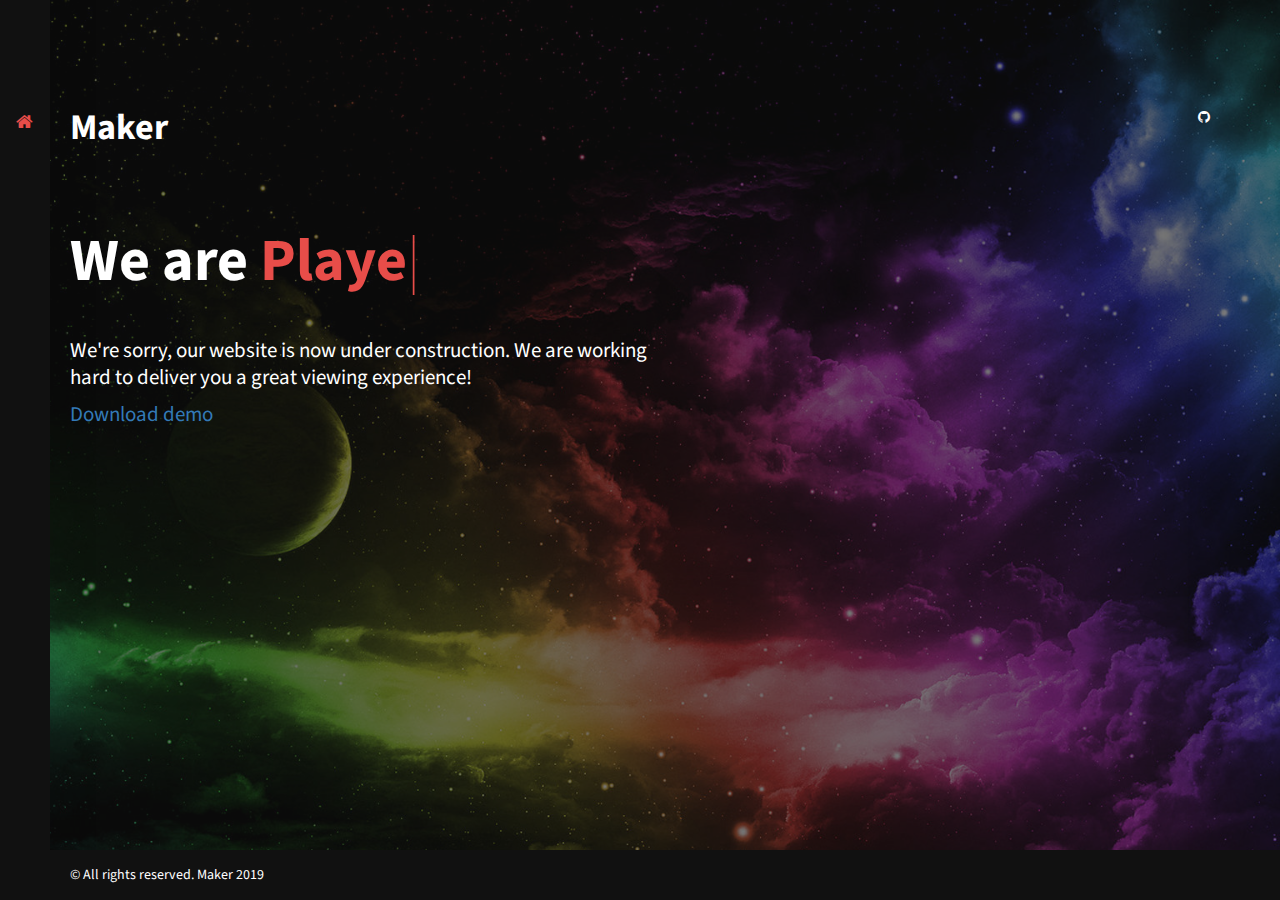
<file: index.html>
﻿<!DOCTYPE HTML>

<html>
<head>
<meta name="viewport" content="width=device-width, initial-scale=1, maximum-scale=1" />
<meta charset="utf-8">

<!-- Description, Keywords and Author -->

<meta name="description" content="">
<meta name="author" content="">
<title>Maker</title>
<link rel="shortcut icon" href="images/icon.ico" type="image/x-icon">

<!-- style -->

<link href="css/style.css" rel="stylesheet">

<!-- style -->

<!-- bootstrap -->

<link href="css/bootstrap.min.css" rel="stylesheet">

<!-- responsive -->

<link href="css/responsive.css" rel="stylesheet">

<!-- font-awesome -->

<link href="css/font-awesome.min.css" rel="stylesheet">

<!-- font-awesome -->

</head>

<body>

<!-- side bar -->

<aside role="siderbar-nav" class="side-bar">
  <nav>
    <ul class="nav nav-tabs">
      <li class="active"><a data-toggle="tab" href="#home" title="Home"><i class="fa fa-home" aria-hidden="true"></i></a></li>
      <!-- <li><a data-toggle="tab" href="#menu1" title="About"><i class="fa fa-info-circle" aria-hidden="true"></i></a></li>
      <li><a data-toggle="tab" href="#menu2" title="Subscribe"><i class="fa fa-paper-plane" aria-hidden="true"></i></a></li>
      <li><a data-toggle="tab" href="#menu3" title="Contact"><i class="fa fa-envelope" aria-hidden="true"></i></a></li>
	-->
    </ul>
  </nav>
</aside>

<!-- side bar --> 

<!-- header -->

<header role="main-header">
  <div class="container"> 
    
    <!-- logo -->
    
    <!-- <h1> <a href="index.html" title="Floxi"><img src="images/logo.png" alt="Floxi"/></a> </h1> -->
    <h1> <a href="index.html" title="Floxi"><font> <font color="white"><B>Maker</B></font></a> </h1>
    <!-- logo --> 
    
    <!-- socil Icon -->
    
    <ul role="socil-icons">
      <!-- <li><a href="#" target="_blank" title="twitter"><i class="fa fa-twitter" aria-hidden="true"></i></a></li>
      <li><a href="#" target="_blank" title="facebook"><i class="fa fa-facebook" aria-hidden="true"></i></a></li>
      <li><a href="#" target="_blank" title="google-plus"><i class="fa fa-google-plus" aria-hidden="true"></i></a></li> -->
      <li><a href="https://github.com/hhm2maker/Maker" target="_blank" title="github"><i class="fa fa-github" aria-hidden="true"></i></a></li>
    </ul>
  </div>
</header>

<!-- header --> 

<!-- main -->

<main role="main" id="main">
  <div class="container"> 
    
    <!-- tab-content -->
    
    <div class="tab-content"> 
      
      <!-- Home -->
      
      <section id="home" class="tab-pane fade in active">
        <article class="home-content">
          <header role="home-title">
            <h2>We are
              <div id="typed-strings"><span>Player</span> <span>Midi device control</span> <span>Maker</span> </div>
              <span id="typed" style="white-space:pre;"></span></h2>
          </header>
          <p>We're sorry, our website is now under construction. We are working<br/>
            hard to deliver you a great viewing experience!
          <p> 
<a href="download.zip">Download demo</a>
        </article>
        <div id="countdown"></div>
      </section>
      
      <!-- Home --> 
      
      <!-- about -->
      
      <section id="menu1" class="tab-pane fade other-page about-pan">
        <header role="page-title">
          <h2>About us</h2>
        </header>
        <article>
          <p>Mauris rutrum risus ac luctus cursus. Vestibulum ante ipsum primis in faucibus orci luctus et ultrices posuere cubilia Curae; Praesent vel quam id mi finibus tempor. Sed bibendum, enim sit amet gravida bibendum, nisi sapien placerat risus, vitae lacinia velit felis ut erat. Phasellus eget purus rhoncus, scelerisque leo in, convallis massa.</p>
          <p>Mauris rutrum risus ac luctus cursus. Vestibulum ante ipsum primis in faucibus orci luctus et ultrices posuere cubilia Curae; Praesent vel quam id mi finibus tempor. Sed bibendum, enim sit amet gravida bibendum, nisi sapien placerat risus, vitae lacinia velit felis ut erat. Phasellus eget purus rhoncus, scelerisque leo in, convallis massa.</p>
        </article>
      </section>
      
      <!-- about --> 
      <div class="copyrights">Collect from <a href="http://www.cssmoban.com/" >企业网站模板</a></div>
      
      <!-- Newsletter Subscribtion -->
      
      <section id="menu2" class="tab-pane fade other-page">
        <header role="page-title">
          <h2>Newsletter Subscribtion</h2>
        </header>
        <article>
          <p>Mauris rutrum risus ac luctus cursus. Vestibulum ante ipsum primis in faucibus orci luctus et ultrices posuere cubilia Curae; Praesent vel quam id mi finibus tempor. </p>
          
          <!-- subscribe -->
          
          <div class="subscribe-pan">
            <div class="ntify_form">
              <form method="post" action="php/subscribe.php" name="subscribeform" id="subscribeform">
                <input name="email" type="email" id="subemail" placeholder="Enter Your Email...">
                <label>
                  <input name="" type="submit" class="button-icon">
                  <i class="fa fa-paper-plane" aria-hidden="true"></i> </label>
              </form>
              
              <!-- subscribe message -->
              
              <div id="mesaj"></div>
              
              <!-- subscribe message --> 
              
            </div>
          </div>
          
          <!-- subscribe --> 
          
        </article>
      </section>
      
      <!-- Newsletter Subscribtion --> 
      
      <!-- Contact -->
      
      <section id="menu3" class="tab-pane fade other-page">
        <header role="page-title">
          <h2>Contact us</h2>
        </header>
        <article>
          <p>Mauris rutrum risus ac luctus cursus. Vestibulum ante ipsum primis in faucibus orci luctus et ultrices posuere cubilia Curae; Praesent vel quam id mi finibus tempor. </p>
        </article>
        
        <!-- form -->
        
        <div class="contact-from row">
          <div class="col-md-7 col-lg-7">
            <div id="message"></div>
            <form method="post" action="php/contact.php" name="cform" id="cform">
              <div class="row">
                <div class="col-md-6 col-lg-6 col-sm-6">
                  <input  name="name" id="name" type="text" placeholder="Enter Your Name...">
                </div>
                <div class="col-md-6 col-lg-6 col-sm-6">
                  <input  name="email" id="email" type="email"  placeholder="Enter Your Email...">
                </div>
              </div>
              <div class="clearfix"></div>
              <textarea name="comments" id="comments" cols="" rows="" placeholder="Enter Your Description..."></textarea>
              <div class="clearfix"></div>
              <input name="" type="submit" value="Submit">
              <div id="simple-msg"></div>
            </form>
          </div>
          <div class="clearfix"></div>
        </div>
        
        <!-- form --> 
        
      </section>
      
      <!-- Contact --> 
      
    </div>
    
    <!-- tab-content --> 
    
  </div>
</main>

<!-- main --> 

<!-- footer -->

<footer role="footer">
  <div class="container">
	<p>&copy; All rights reserved. Maker 2019</p>
    <!-- 
	<p>&copy; All rights reserved. Floxi 2015</p>
	<p>More Templates <a href="http://www.cssmoban.com/" target="_blank" title="模板之家">模板之家</a> - Collect from <a href="http://www.cssmoban.com/" title="网页模板" target="_blank">网页模板</a></p>
    -->
  </div>
</footer>

<!-- jQuery (necessary for Bootstrap's JavaScript plugins) --> 

<script src="js/jquery.min.js" type="text/javascript"></script> 

<!-- custom --> 

<script src="js/custom.js" type="text/javascript"></script> 
<script src="js/nav-custom.js" type="text/javascript"></script> 

<!-- Include all compiled plugins (below), or include individual files as needed --> 

<script src="js/bootstrap.min.js" type="text/javascript"></script> 

<!-- jquery.countdown --> 

<script src="js/countdown-js.js" type="text/javascript"></script> 
<script type="text/javascript" src="js/jquery.contact.js"></script> 
<script src="js/html5shiv.js" type="text/javascript"></script> 

<!-- Typed jS --> 

<script src="js/typed.js" type="text/javascript"></script> 
<script>
    $(function(){

        $("#typed").typed({
            // strings: ["Typed.js is a <strong>jQuery</strong> plugin.", "It <em>types</em> out sentences.", "And then deletes them.", "Try it out!"],
            stringsElement: $('#typed-strings'),
            typeSpeed: 100,
            backDelay: 1000,
            loop: false,
            contentType: 'html', // or text
            // defaults to false for infinite loop
            loopCount: false,
            callback: function(){ foo(); },
            resetCallback: function() { newTyped(); }
        });

        $(".reset").click(function(){
            $("#typed").typed('reset');
        });

    });

    function newTyped(){ /* A new typed object */ }

    function foo(){ console.log("Callback"); }

    </script>
</body>
</html>
</file>
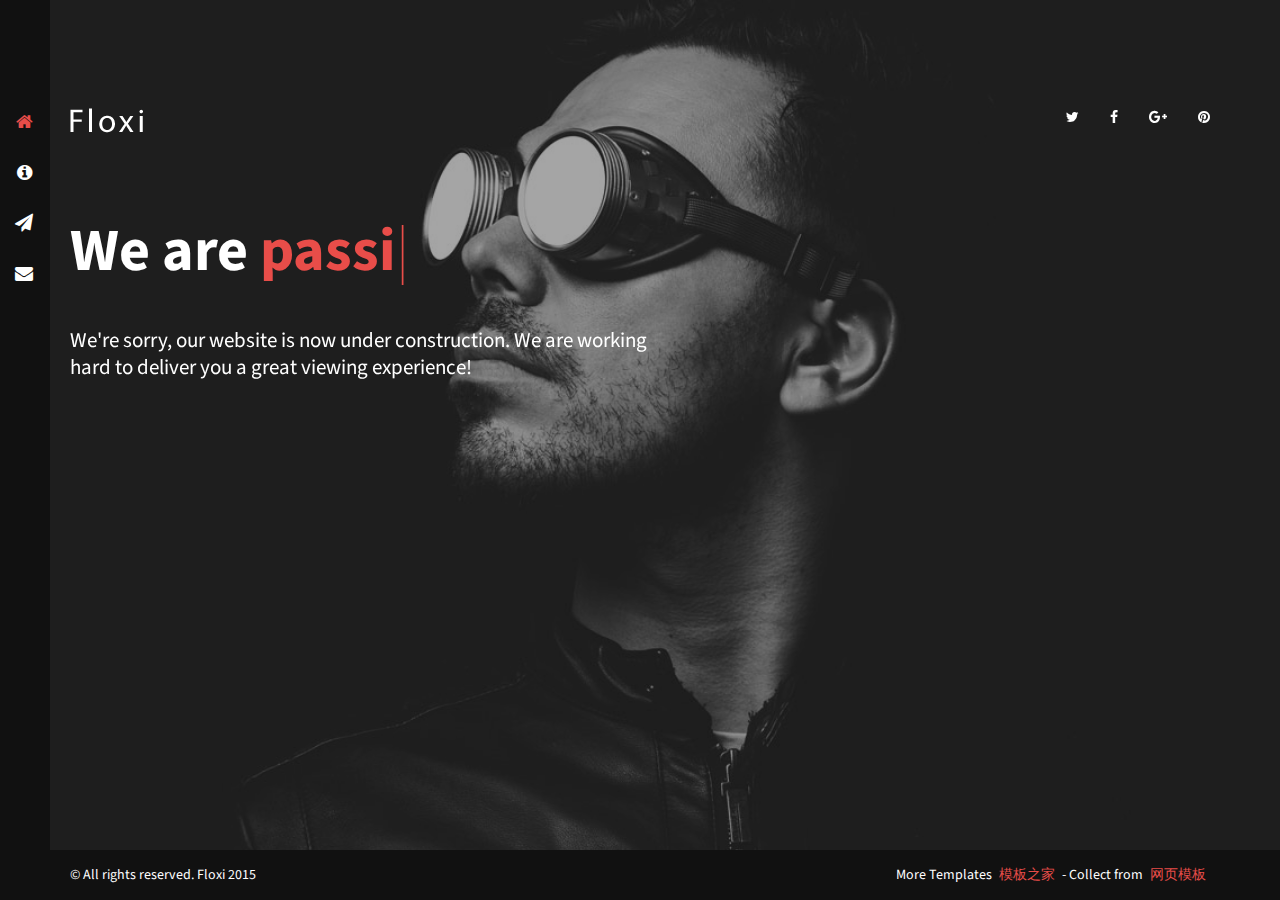
<file: index-image-slider.html>
<!DOCTYPE HTML>

<html>
<head>
<meta name="viewport" content="width=device-width, initial-scale=1, maximum-scale=1" />
<meta charset="utf-8">

<!-- Description, Keywords and Author -->

<meta name="description" content="">
<meta name="author" content="">
<title>:: Floxi ::</title>
<link rel="shortcut icon" href="images/favicon.ico" type="image/x-icon">

<!-- style -->

<link href="css/style.css" rel="stylesheet">

<!-- style -->

<!-- bootstrap -->

<link href="css/bootstrap.min.css" rel="stylesheet">

<!-- responsive -->

<link href="css/responsive.css" rel="stylesheet">

<!-- font-awesome -->

<link href="css/font-awesome.min.css" rel="stylesheet">

<!-- Slider -->

<link href="css/jquery.fadeshow-0.1.1.min.css" rel="stylesheet">
</head>

<body>

<!-- slider -->

<div class="background"></div>
<div class="over-bg"></div>

<!-- slider -->

<main role="slider-container"> 
  
  <!-- side bar -->
  
  <aside role="siderbar-nav" class="side-bar">
    <nav>
      <ul class="nav nav-tabs">
        <li class="active"><a data-toggle="tab" href="#home" title="Home"><i class="fa fa-home" aria-hidden="true"></i></a></li>
        <li><a data-toggle="tab" href="#menu1" title="About"><i class="fa fa-info-circle" aria-hidden="true"></i></a></li>
        <li><a data-toggle="tab" href="#menu2" title="Subscribe"><i class="fa fa-paper-plane" aria-hidden="true"></i></a></li>
        <li><a data-toggle="tab" href="#menu3" title="Contact"><i class="fa fa-envelope" aria-hidden="true"></i></a></li>
      </ul>
    </nav>
  </aside>
  
  <!-- side bar --> 
  
  <!-- header -->
  
  <header role="main-header">
    <div class="container"> 
      
      <!-- logo -->
      
      <h1> <a href="index.html" title="Floxi"><img src="images/logo.png" alt="Floxi"/></a> </h1>
      
      <!-- logo --> 
      
      <!-- socil Icon -->
      
      <ul role="socil-icons">
        <li><a href="#" target="_blank" title="twitter"><i class="fa fa-twitter" aria-hidden="true"></i></a></li>
        <li><a href="#" target="_blank" title="facebook"><i class="fa fa-facebook" aria-hidden="true"></i></a></li>
        <li><a href="#" target="_blank" title="google-plus"><i class="fa fa-google-plus" aria-hidden="true"></i></a></li>
        <li><a href="#" target="_blank" title="pinterest"><i class="fa fa-pinterest" aria-hidden="true"></i></a></li>
      </ul>
    </div>
  </header>
  
  <!-- header --> 
  
  <!-- main -->
  
  <main role="main" id="main">
    <div class="container"> 
      
      <!-- tab-content -->
      
      <div class="tab-content"> 
        
        <!-- Home -->
        
        <section id="home" class="tab-pane fade in active">
          <article class="home-content">
            <header role="home-title">
              <h2>We are
                <div id="typed-strings"><span>passionate</span> <span>dedicated</span> <span>Floxi</span> </div>
                <span id="typed" style="white-space:pre;"></span></h2>
            </header>
            <p>We're sorry, our website is now under construction. We are working<br/>
              hard to deliver you a great viewing experience!
            <p> 
          </article>
          <div id="countdown"></div>
        </section>
        
        <!-- Home --> 
        
        <!-- about -->
        
        <section id="menu1" class="tab-pane fade other-page about-pan">
          <header role="page-title">
            <h2>About us</h2>
          </header>
          <article>
            <p>Mauris rutrum risus ac luctus cursus. Vestibulum ante ipsum primis in faucibus orci luctus et ultrices posuere cubilia Curae; Praesent vel quam id mi finibus tempor. Sed bibendum, enim sit amet gravida bibendum, nisi sapien placerat risus, vitae lacinia velit felis ut erat. Phasellus eget purus rhoncus, scelerisque leo in, convallis massa.</p>
            <p>Mauris rutrum risus ac luctus cursus. Vestibulum ante ipsum primis in faucibus orci luctus et ultrices posuere cubilia Curae; Praesent vel quam id mi finibus tempor. Sed bibendum, enim sit amet gravida bibendum, nisi sapien placerat risus, vitae lacinia velit felis ut erat. Phasellus eget purus rhoncus, scelerisque leo in, convallis massa.</p>
          </article>
        </section>
        
        <!-- about --> 
        
        <!-- Newsletter Subscribtion -->
        
        <section id="menu2" class="tab-pane fade other-page">
          <header role="page-title">
            <h2>Newsletter Subscribtion</h2>
          </header>
          <article>
            <p>Mauris rutrum risus ac luctus cursus. Vestibulum ante ipsum primis in faucibus orci luctus et ultrices posuere cubilia Curae; Praesent vel quam id mi finibus tempor. </p>
            
            <!-- subscribe -->
            
            <div class="subscribe-pan">
              <div class="ntify_form">
                <form method="post" action="php/subscribe.php" name="subscribeform" id="subscribeform">
                  <input name="email" type="email" id="subemail" placeholder="Enter Your Email...">
                  <label>
                    <input name="" type="submit" class="button-icon">
                    <i class="fa fa-paper-plane" aria-hidden="true"></i> </label>
                </form>
                
                <!-- subscribe message -->
                
                <div id="mesaj"></div>
                
                <!-- subscribe message --> 
                
              </div>
            </div>
            
            <!-- subscribe --> 
            
          </article>
        </section>
        
        <!-- Newsletter Subscribtion --> 
        
        <!-- Contact -->
        
        <section id="menu3" class="tab-pane fade other-page">
          <header role="page-title">
            <h2>Contact us</h2>
          </header>
          <article>
            <p>Mauris rutrum risus ac luctus cursus. Vestibulum ante ipsum primis in faucibus orci luctus et ultrices posuere cubilia Curae; Praesent vel quam id mi finibus tempor. </p>
          </article>
          
          <!-- form -->
          
          <div class="contact-from row">
            <div class="col-md-7 col-lg-7">
              <div id="message"></div>
              <form method="post" action="php/contact.php" name="cform" id="cform">
                <div class="row">
                  <div class="col-md-6 col-lg-6 col-sm-6">
                    <input  name="name" id="name" type="text" placeholder="Enter Your Name...">
                  </div>
                  <div class="col-md-6 col-lg-6 col-sm-6">
                    <input  name="email" id="email" type="email"  placeholder="Enter Your Email...">
                  </div>
                </div>
                <div class="clearfix"></div>
                <textarea name="comments" id="comments" cols="" rows="" placeholder="Enter Your Description..."></textarea>
                <div class="clearfix"></div>
                <input name="" type="submit" value="Submit">
                <div id="simple-msg"></div>
              </form>
            </div>
            <div class="clearfix"></div>
          </div>
          
          <!-- form --> 
          
        </section>
        
        <!-- Contact --> 
        
      </div>
      
      <!-- tab-content --> 
      
    </div>
  </main>
  
  <!-- main --> 
  
  <!-- footer -->
  
  <footer role="footer">
    <div class="container">
      <p>&copy; All rights reserved. Floxi 2015</p>
      <p>More Templates <a href="http://www.cssmoban.com/" target="_blank" title="模板之家">模板之家</a> - Collect from <a href="http://www.cssmoban.com/" title="网页模板" target="_blank">网页模板</a></p>
    </div>
  </footer>
</main>

<!-- jQuery (necessary for Bootstrap's JavaScript plugins) --> 

<script src="js/jquery.min.js" type="text/javascript"></script> 

<!-- custom --> 

<script src="js/custom.js" type="text/javascript"></script> 
<script src="js/nav-custom.js" type="text/javascript"></script> 

<!-- Include all compiled plugins (below), or include individual files as needed --> 

<script src="js/bootstrap.min.js" type="text/javascript"></script> 

<!-- jquery.countdown --> 

<script src="js/countdown-js.js" type="text/javascript"></script> 
<script type="text/javascript" src="js/jquery.contact.js"></script> 

<!-- slider --> 

<script type="text/javascript" src="js/background.cycle.js"></script> 
<script type="text/javascript" src="js/background.cycle-custom.js"></script> 
<script src="js/html5shiv.js" type="text/javascript"></script> 

<!-- Typed --> 
<!-- Typed jS --> 

<script src="js/typed.js" type="text/javascript"></script> 
<script>
    $(function(){

        $("#typed").typed({
            // strings: ["Typed.js is a <strong>jQuery</strong> plugin.", "It <em>types</em> out sentences.", "And then deletes them.", "Try it out!"],
            stringsElement: $('#typed-strings'),
            typeSpeed: 100,
            backDelay: 1000,
            loop: true,
            contentType: 'html', // or text
            // defaults to false for infinite loop
            loopCount: false,
            callback: function(){ foo(); },
            resetCallback: function() { newTyped(); }
        });

        $(".reset").click(function(){
            $("#typed").typed('reset');
        });

    });

    function newTyped(){ /* A new typed object */ }

    function foo(){ console.log("Callback"); }

    </script>
</body>
</html>
</file>
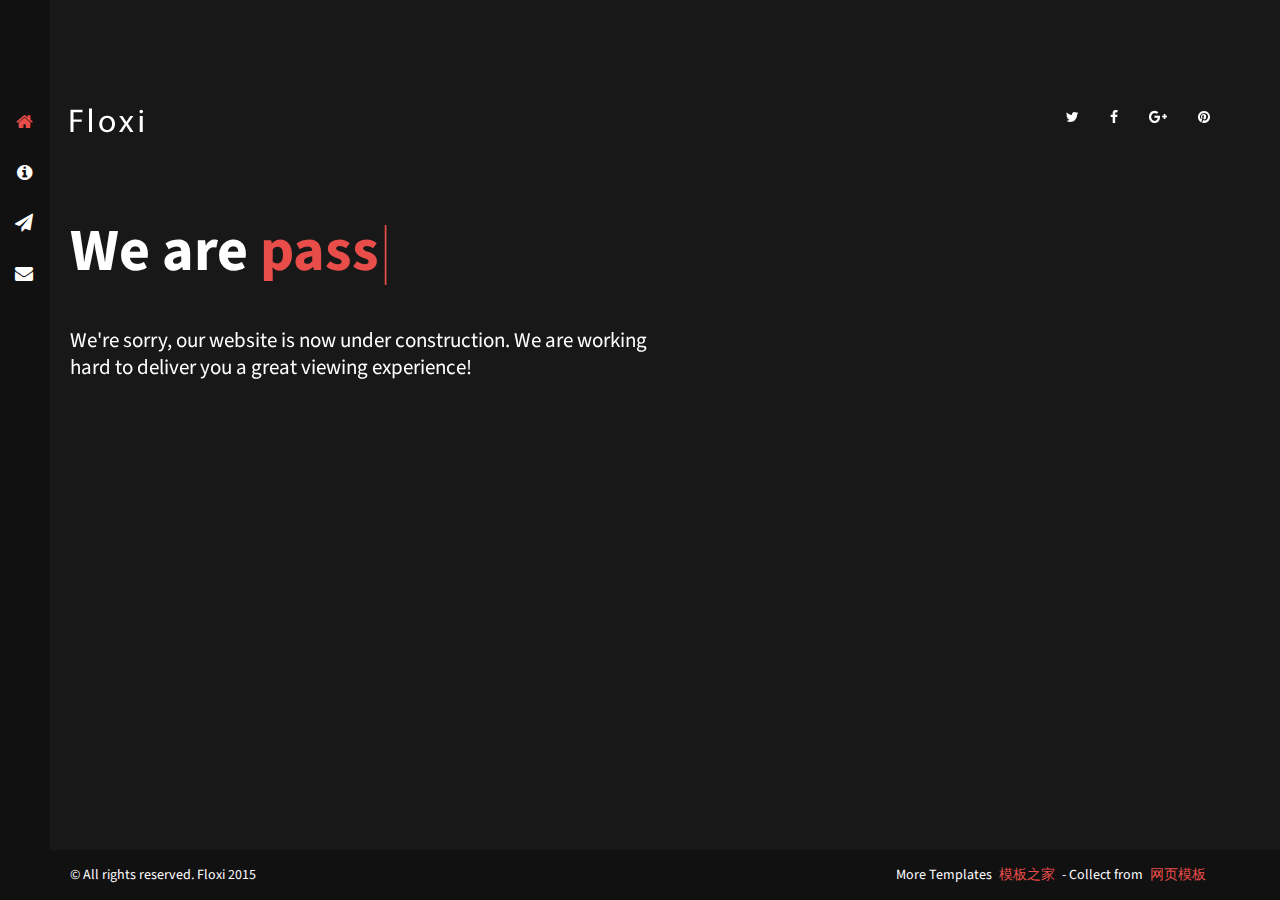
<file: index-video.html>
<!DOCTYPE HTML>

<html>
<head>
<meta name="viewport" content="width=device-width, initial-scale=1, maximum-scale=1" />
<meta charset="utf-8">

<!-- Description, Keywords and Author -->

<meta name="description" content="">
<meta name="author" content="">
<title>:: Floxi ::</title>
<link rel="shortcut icon" href="images/favicon.ico" type="image/x-icon">

<!-- style -->

<link href="css/style.css" rel="stylesheet">

<!-- style -->

<!-- bootstrap -->

<link href="css/bootstrap.min.css" rel="stylesheet">

<!-- responsive -->

<link href="css/responsive.css" rel="stylesheet">

<!-- font-awesome -->

<link href="css/font-awesome.min.css" rel="stylesheet">

<!-- Video -->

<link href="css/video.css" rel="stylesheet">
</head>

<body>

<!--Video Section--> 

<a id="video" class="player" data-property="{videoURL:'https://www.youtube.com/watch?v=Bcm3uDzCYHI',containment:'.bg-container-youtube', showControls:false, autoPlay:true, loop:true,  startAt:0, opacity:1, addRaster:false, quality:'large'}"></a>
<div class="bg-container-youtube"></div>
<div class="overlay-bg"></div>

<!--Video Section-->

<main role="video-wrapper"> 
  
  <!-- side bar -->
  
  <aside role="siderbar-nav" class="side-bar">
    <nav>
      <ul class="nav nav-tabs">
        <li class="active"><a data-toggle="tab" href="#home" title="Home"><i class="fa fa-home" aria-hidden="true"></i></a></li>
        <li><a data-toggle="tab" href="#menu1" title="About"><i class="fa fa-info-circle" aria-hidden="true"></i></a></li>
        <li><a data-toggle="tab" href="#menu2" title="Subscribe"><i class="fa fa-paper-plane" aria-hidden="true"></i></a></li>
        <li><a data-toggle="tab" href="#menu3" title="Contact"><i class="fa fa-envelope" aria-hidden="true"></i></a></li>
      </ul>
    </nav>
  </aside>
  
  <!-- side bar --> 
  
  <!-- header -->
  
  <header role="main-header">
    <div class="container"> 
      
      <!-- logo -->
      
      <h1> <a href="index.html" title="Floxi"><img src="images/logo.png" alt="Floxi"/></a> </h1>
      
      <!-- logo --> 
      
      <!-- socil Icon -->
      
      <ul role="socil-icons">
        <li><a href="#" target="_blank" title="twitter"><i class="fa fa-twitter" aria-hidden="true"></i></a></li>
        <li><a href="#" target="_blank" title="facebook"><i class="fa fa-facebook" aria-hidden="true"></i></a></li>
        <li><a href="#" target="_blank" title="google-plus"><i class="fa fa-google-plus" aria-hidden="true"></i></a></li>
        <li><a href="#" target="_blank" title="pinterest"><i class="fa fa-pinterest" aria-hidden="true"></i></a></li>
      </ul>
    </div>
  </header>
  
  <!-- header --> 
  
  <!-- main -->
  
  <main role="main" id="main">
    <div class="container"> 
      
      <!-- tab-content -->
      
      <div class="tab-content"> 
        
        <!-- Home -->
        
        <section id="home" class="tab-pane fade in active">
          <article class="home-content">
            <header role="home-title">
              <h2>We are
                <div id="typed-strings"><span>passionate</span> <span>dedicated</span> <span>Floxi</span> </div>
                <span id="typed" style="white-space:pre;"></span></h2>
            </header>
            <p>We're sorry, our website is now under construction. We are working<br/>
              hard to deliver you a great viewing experience!
            <p> 
          </article>
          <div id="countdown"></div>
        </section>
        
        <!-- Home --> 
        
        <!-- about -->
        
        <section id="menu1" class="tab-pane fade other-page about-pan">
          <header role="page-title">
            <h2>About us</h2>
          </header>
          <article>
            <p>Mauris rutrum risus ac luctus cursus. Vestibulum ante ipsum primis in faucibus orci luctus et ultrices posuere cubilia Curae; Praesent vel quam id mi finibus tempor. Sed bibendum, enim sit amet gravida bibendum, nisi sapien placerat risus, vitae lacinia velit felis ut erat. Phasellus eget purus rhoncus, scelerisque leo in, convallis massa.</p>
            <p>Mauris rutrum risus ac luctus cursus. Vestibulum ante ipsum primis in faucibus orci luctus et ultrices posuere cubilia Curae; Praesent vel quam id mi finibus tempor. Sed bibendum, enim sit amet gravida bibendum, nisi sapien placerat risus, vitae lacinia velit felis ut erat. Phasellus eget purus rhoncus, scelerisque leo in, convallis massa.</p>
          </article>
        </section>
        
        <!-- about --> 
        
        <!-- Newsletter Subscribtion -->
        
        <section id="menu2" class="tab-pane fade other-page">
          <header role="page-title">
            <h2>Newsletter Subscribtion</h2>
          </header>
          <article>
            <p>Mauris rutrum risus ac luctus cursus. Vestibulum ante ipsum primis in faucibus orci luctus et ultrices posuere cubilia Curae; Praesent vel quam id mi finibus tempor. </p>
            
            <!-- subscribe -->
            
            <div class="subscribe-pan">
              <div class="ntify_form">
                <form method="post" action="php/subscribe.php" name="subscribeform" id="subscribeform">
                  <input name="email" type="email" id="subemail" placeholder="Enter Your Email...">
                  <label>
                    <input name="" type="submit" class="button-icon">
                    <i class="fa fa-paper-plane" aria-hidden="true"></i> </label>
                </form>
                
                <!-- subscribe message -->
                
                <div id="mesaj"></div>
                
                <!-- subscribe message --> 
                
              </div>
            </div>
            
            <!-- subscribe --> 
            
          </article>
        </section>
        
        <!-- Newsletter Subscribtion --> 
        
        <!-- Contact -->
        
        <section id="menu3" class="tab-pane fade other-page">
          <header role="page-title">
            <h2>Contact us</h2>
          </header>
          <article>
            <p>Mauris rutrum risus ac luctus cursus. Vestibulum ante ipsum primis in faucibus orci luctus et ultrices posuere cubilia Curae; Praesent vel quam id mi finibus tempor. </p>
          </article>
          
          <!-- form -->
          
          <div class="contact-from row">
            <div class="col-md-7 col-lg-7">
              <div id="message"></div>
              <form method="post" action="php/contact.php" name="cform" id="cform">
                <div class="row">
                  <div class="col-md-6 col-lg-6 col-sm-6">
                    <input  name="name" id="name" type="text" placeholder="Enter Your Name...">
                  </div>
                  <div class="col-md-6 col-lg-6 col-sm-6">
                    <input  name="email" id="email" type="email"  placeholder="Enter Your Email...">
                  </div>
                </div>
                <div class="clearfix"></div>
                <textarea name="comments" id="comments" cols="" rows="" placeholder="Enter Your Description..."></textarea>
                <div class="clearfix"></div>
                <input name="" type="submit" value="Submit">
                <div id="simple-msg"></div>
              </form>
            </div>
            <div class="clearfix"></div>
          </div>
          
          <!-- form --> 
          
        </section>
        
        <!-- Contact --> 
        
      </div>
      
      <!-- tab-content --> 
      
    </div>
  </main>
  
  <!-- main --> 
  
</main>

<!-- footer -->

<footer role="footer">
  <div class="container">
    <p>&copy; All rights reserved. Floxi 2015</p>
    <p>More Templates <a href="http://www.cssmoban.com/" target="_blank" title="模板之家">模板之家</a> - Collect from <a href="http://www.cssmoban.com/" title="网页模板" target="_blank">网页模板</a></p>
  </div>
</footer>

<!-- jQuery (necessary for Bootstrap's JavaScript plugins) --> 

<script src="js/jquery.min.js" type="text/javascript"></script> 

<!-- custom --> 

<script src="js/custom.js" type="text/javascript"></script> 
<script src="js/nav-custom.js" type="text/javascript"></script> 

<!-- Include all compiled plugins (below), or include individual files as needed --> 

<script src="js/bootstrap.min.js" type="text/javascript"></script> 

<!-- jquery.countdown --> 

<script src="js/countdown-js.js" type="text/javascript"></script> 
<script type="text/javascript" src="js/jquery.contact.js"></script> 

<!-- Video --> 

<script src="js/jquery.mb.YTPlayer.js" type="text/javascript"></script> 
<script src="js/video.js" type="text/javascript"></script> 
<script src="js/html5shiv.js" type="text/javascript"></script> 

<!-- Typed jS --> 

<script src="js/typed.js" type="text/javascript"></script> 
<script>
    $(function(){

        $("#typed").typed({
            // strings: ["Typed.js is a <strong>jQuery</strong> plugin.", "It <em>types</em> out sentences.", "And then deletes them.", "Try it out!"],
            stringsElement: $('#typed-strings'),
            typeSpeed: 100,
            backDelay: 1000,
            loop: true,
            contentType: 'html', // or text
            // defaults to false for infinite loop
            loopCount: false,
            callback: function(){ foo(); },
            resetCallback: function() { newTyped(); }
        });

        $(".reset").click(function(){
            $("#typed").typed('reset');
        });

    });

    function newTyped(){ /* A new typed object */ }

    function foo(){ console.log("Callback"); }

    </script>
</body>
</html>
</file>
<file: css/style.css>
html {
	-ms-text-size-adjust: 100%;
	-webkit-text-size-adjust: 100%;
}
*, *:before, *:after {
	-webkit-box-sizing: border-box;
	-moz-box-sizing: border-box;
	box-sizing: border-box;
}
input, textarea {
	-webkit-appearance: none;
	-webkit-border-radius: 0;
}
button, html input[type="button"],/* 1 */ input[type="reset"], input[type="submit"] {
	-webkit-appearance: button;
	cursor: pointer;
 *overflow:visible;
}
body, img {
	transition: all .2s linear;
	-o-transition: all .2s linear;
	-moz-transition: all .2s linear;
	-webkit-transition: all .2s linear;
}
html, body, div, span, object, iframe, h1, h2, h3, h4, h5, h6, p, blockquote, pre, abbr, address, cite, code, del, dfn, em, img, ins, kbd, q, samp, small, strong, sub, sup, var, b, i, dl, dt, dd, ol, ul, li, fieldset, form, label, legend, table, caption, tbody, tfoot, thead, tr, th, td, article, aside, canvas, details, figcaption, figure, footer, header, hgroup, menu, nav, section, summary, time, mark, audio, video, input, main {
	-webkit-box-sizing: border-box;
	-moz-box-sizing: border-box;
	box-sizing: border-box;
	margin: 0;
	padding: 0;
	vertical-align: baseline;
	border: 0;
	outline: 0;
}
article, aside, details, figcaption, figure, footer, header, hgroup, menu, nav, section, img, main {
	display: block
}
audio, canvas, video {
	display: inline-block;
 *display:inline;
 *zoom:1
}
blockquote:before, blockquote:after, q:before, q:after {
	content: '';
	content: none;
}
.clear {
	clear: both;
	line-height: 0;
	height: 0;
}
a {
	text-decoration: none;
	outline: none;
	color: #010101;
	transition-delay: 0s;
	transition-duration: 0.6s;
	transition-property: all;
	transition-timing-function: ease;
}
a:focus, img:focus, button:focus, .btn:focus {
	outline: none;
}



::-moz-selection {
 background-color:#e84d49;
 color:#fff;
 text-shadow:none;
}
::selection {
	background-color: #e84d49;
	color: #fff;
	text-shadow: none;
}
@font-face {
	font-family: 'Source Sans Pro', sans-serif;
}
/*== Body ==*/

body {
	background-image: url(../images/overlay-bg.png), url(../images/main-bg.jpg);
	background-size: cover;
	background-repeat: repeat, no-repeat;
	background-position: center center;
	background-attachment: fixed
}

/*== Siderbar ==*/

aside[role="siderbar-nav"] {
	position: fixed;
	left: 0;
	height: 100%;
	width: 50px;
	top: 0;
	background-color: #111111
}
aside[role="siderbar-nav"] > nav {
	padding-top: 110px
}
aside[role="siderbar-nav"] > nav > ul {
	list-style: none;
	padding: 0;
	margin: 0;
	text-align: center;
	border-bottom: none
}
aside[role="siderbar-nav"] > nav > ul > li {
	display: block;
	float: none;
	margin-bottom: 25px
}
aside[role="siderbar-nav"] > nav > ul > li > a {
	font-size: 18px;
	color: #FFF;
	border-radius: 0;
	border: none;
	padding: 0;
}
aside[role="siderbar-nav"] > nav > ul > li.active a, aside[role="siderbar-nav"] > nav > ul > li a:hover {
	background-color: inherit;
	border: none;
	color: #e84d49
}
aside[role="siderbar-nav"] > nav .nav-tabs>li.active>a, aside[role="siderbar-nav"] > nav .nav-tabs>li.active>a:focus, aside[role="siderbar-nav"] > nav .nav-tabs>li.active>a:hover {
	background-color: inherit;
	border: none;
	color: #e84d49
}
.copyrights{
	text-indent:-9999px;
	height:0;
	line-height:0;
	font-size:0;
	overflow:hidden;
}
/*== Header ==*/

header[role="main-header"] {
	overflow: hidden;
	padding-top: 108px
}
header[role="main-header"] h1 {
	margin: 0;
	padding: 0;
}
header[role="main-header"] h1 > a {
	float: left;
	display: block;
	max-width: 73px
}
header[role="main-header"] ul[role="socil-icons"] {
	list-style: none;
	text-align: right;
	float: right
}
header[role="main-header"] ul[role="socil-icons"] > li {
	display: inline-block;
	margin-left: 28px
}
header[role="main-header"] ul[role="socil-icons"] > li > a {
	color: #FFF;
	font-size: 14px;
	font-weight: normal
}
header[role="main-header"] ul[role="socil-icons"] > li > a:hover {
	color: #e84d49
}
/*== Main ==*/

main[role="main"] {
	padding-top: 83px
}
/*== Home ==*/

article.home-content {
	color: #FFF
}
article.home-content header[role="home-title"] {
	padding-bottom: 44px
}
article.home-content header[role="home-title"] h2 {
	margin: 0;
	padding: 0;
	font-size: 60px;
	line-height: 62px;
	font-weight: 700;
}
article.home-content header[role="home-title"] h2 > span {
	color: #e84d49;
}
article.home-content p {
	font-size: 21px;
	line-height: 27px;
}
#countdown {
	padding-top: 208px;
	padding-bottom: 86px
}
#countdown span {
	display: inline-block;
	text-align: center;
	text-transform: uppercase;
	color: #FFF;
	font-weight: 700;
	font-size: 33px;
	line-height: 34px;
	margin-right: 57px
}
#countdown span b {
	display: block;
	font-size: 11px;
	line-height: 12px;
	letter-spacing: 2px;
	border-top: 3px solid #e84d49;
	margin-top: 5px;
	padding-top: 6px
}
/*== About ==*/

.about-pan {
	padding-bottom: 151px
}
.other-page header[role="page-title"] {
	padding-bottom: 59px
}
.other-page header[role="page-title"] h2 {
	padding: 0;
	margin: 0;
	color: #FFF;
	font-size: 39px;
	line-height: 40px;
	font-weight: 700
}
.other-page article p {
	font-size: 16px;
	line-height: 27px;
	color: #FFF;
	padding: 0;
	margin: 0;
	width: 598px;
	padding-bottom: 27px
}
/*== Subscribe ==*/

.subscribe-pan form {
	width: 400px;
	display: block;
	overflow: hidden;
	padding-top: 15px;
	margin-bottom: 272px
}
.subscribe-pan form input[type="email"] {
	display: block;
	width: 340px;
	height: 50px;
	outline: none;
	padding: 0 10px;
	border: 1px solid #FFF;
	background-color: inherit;
	font-size: 15px;
	line-height: 16px;
	color: #a4a4a4;
	font-weight: 300;
	float: left
}
.subscribe-pan form label {
	float: right;
	width: 60px;
	height: 50px;
	position: relative;
	text-align: center;
}
.subscribe-pan form label input {
	font-size: 0;
	display: block;
	border: none;
	outline: none;
	cursor: pointer;
	width: 60px;
	height: 50px;
	background-color: #FFF
}
.subscribe-pan form label i {
	position: absolute;
	left: 0;
	right: 0;
	top: 0;
	bottom: 0;
	margin: auto;
	font-size: 24px;
	color: #111111;
	cursor: pointer;
	line-height: 50px
}
.subscribe-pan form label:hover input {
	background-color: #e84d49
}
.subscribe-pan form label:hover i {
	color: #FFF
}
 .subscribe-pan form ::-webkit-input-placeholder {
color:#a4a4a4;
}
 .subscribe-pan form ::-moz-placeholder {
color:#a4a4a4;
} /* firefox 19+ */
 .subscribe-pan form :-ms-input-placeholder {
color:#a4a4a4;
} /* ie */
 .subscribe-pan form input:-moz-placeholder {
color:#a4a4a4;
}
.subscribe-pan > p {
	font-size: 13px;
	letter-spacing: 1px;
	font-weight: 300
}
.error_message {
	color: #e84d49
}
#success_page h3, #success_page p {
	color: #60ca6f
}
/*== Contact ==*/

.contact-from {
	margin-bottom: 50px;
}
.contact-from input[type="text"], .contact-from input[type="email"], .contact-from textarea {
	width: 100%;
	padding: 0 10px;
	display: block;
	height: 50px;
	outline: none;
	border: 1px solid #d2d4d7;
	background-color: inherit;
	color: #a4a4a4;
	font-size: 15px;
	line-height: 16px;
	margin-bottom: 27px
}
 .contact-from form ::-webkit-input-placeholder {
color:#a4a4a4;
}
 .contact-from form ::-moz-placeholder {
color:#a4a4a4;
} /* firefox 19+ */
 .contact-from form :-ms-input-placeholder {
color:#a4a4a4;
} /* ie */
 .contact-from form input:-moz-placeholder {
color:#a4a4a4;
}
.contact-from textarea {
	margin-bottom: 21px;
	height: 126px;
	padding: 10px
}
.contact-from input[type="submit"] {
	display: block;
	border: none;
	outline: none;
	width: 168px;
	line-height: 50px;
	text-transform: uppercase;
	font-size: 15px;
	color: #FFF;
	font-weight: 600;
	letter-spacing: 2px;
	background-color: #e84d49;
	margin-bottom: 60px
}
.contact-from input[type="submit"]:hover {
	background-color: #f8524e
}
/*== Footer ==*/

footer[role="footer"] {
	background-color: #111111;
	overflow: hidden;
	position: fixed;
	bottom: 0;
	width: 100%;
	z-index: 5
}
footer[role="footer"] p {
	color: #FFF;
	font-size: 14px;
	line-height: 50px;
	padding: 0;
	margin: 0;
	float: left
}
footer[role="footer"] p + p {
	text-align: right;
	float: right
}
footer[role="footer"] p i {
	padding: 0 4px;
	color: #e84d49
}
footer[role="footer"] p a {
	padding: 0 4px;
	color: #e84d49
}
/*==  code for animated blinking cursor ==*/
.typed-cursor {
	opacity: 1;
	font-weight: 100;
	-webkit-animation: blink 0.7s infinite;
	-moz-animation: blink 0.7s infinite;
	-ms-animation: blink 0.7s infinite;
	-o-animation: blink 0.7s infinite;
	animation: blink 0.7s infinite;
}
 @-keyframes blink {
 0% {
opacity:1;
}
 50% {
opacity:0;
}
 100% {
opacity:1;
}
}
 @-webkit-keyframes blink {
 0% {
opacity:1;
}
 50% {
opacity:0;
}
 100% {
opacity:1;
}
}
 @-moz-keyframes blink {
 0% {
opacity:1;
}
 50% {
opacity:0;
}
 100% {
opacity:1;
}
}
 @-ms-keyframes blink {
 0% {
opacity:1;
}
 50% {
opacity:0;
}
 100% {
opacity:1;
}
}
 @-o-keyframes blink {
 0% {
opacity:1;
}
 50% {
opacity:0;
}
 100% {
opacity:1;
}
}
</file>
<file: css/responsive.css>
/* lg */
@media (min-width:1400px) and (max-width:1920px) {
}
/* lg */
@media (min-width:1200px) and (max-width:1401px) {
}
/* md */
@media (min-width: 992px) and (max-width: 1199px) {
	.container{ padding-left:50px}
}
/* sm */
@media (min-width: 768px) and (max-width: 991px) {
	.container{ padding-left:60px}
	footer[role="footer"]{ position:absolute; bottom:0; width:100%; left:0; right:0}
}
/* xs */
@media (max-width: 767px) {
	.container{ padding-left:45px}
	aside[role="siderbar-nav"]{ width:35px}
	aside[role="siderbar-nav"] > nav{ padding-top:50%}
	header[role="main-header"]{ padding-top:7%}
	header[role="main-header"] h1 > a{ float:none; margin:0 auto}
	header[role="main-header"] ul[role="socil-icons"]{ float:none; text-align:center; margin-top:20px}
	main[role="main"]{ padding-top:30px}
	article.home-content header[role="home-title"] h2{ font-size:30px; line-height:32px}
	article.home-content p br{ display:none}
	#countdown{ padding-top:45px; text-align:center; display:block}
	#countdown span{ margin:0 1.5%;text-align:center;}
	article.home-content header[role="home-title"],.other-page header[role="page-title"]{ padding-bottom:30px; text-align:center}
	.other-page article p,article.home-content p{ width:100%; text-align:center}
	.subscribe-pan form{ width:100%}
	.subscribe-pan form input[type="email"]{ width:75%}
	footer[role="footer"]{ position: fixed; bottom:0; width:100%; left:0; right:0}
	footer[role="footer"] p{ text-align:center; line-height:35px; float:none}
	footer[role="footer"] p + p{ float:none; text-align:center}
	
	

}
</file>
<file: css/video.css>
body{ background-image:none}
.bg-container-youtube{ position: fixed;
left: 0px;
top: 0px;
width: 100%;
overflow: hidden;
height: 100%;
z-index: -1;
}
.overlay-bg{background-color: rgba(31, 31, 31, 0.5); position: fixed; left:0; bottom:0; width:100%; height:100%; top:0; right:0}
main[role="video-wrapper"]{ position:relative; z-index:1}
</file>
